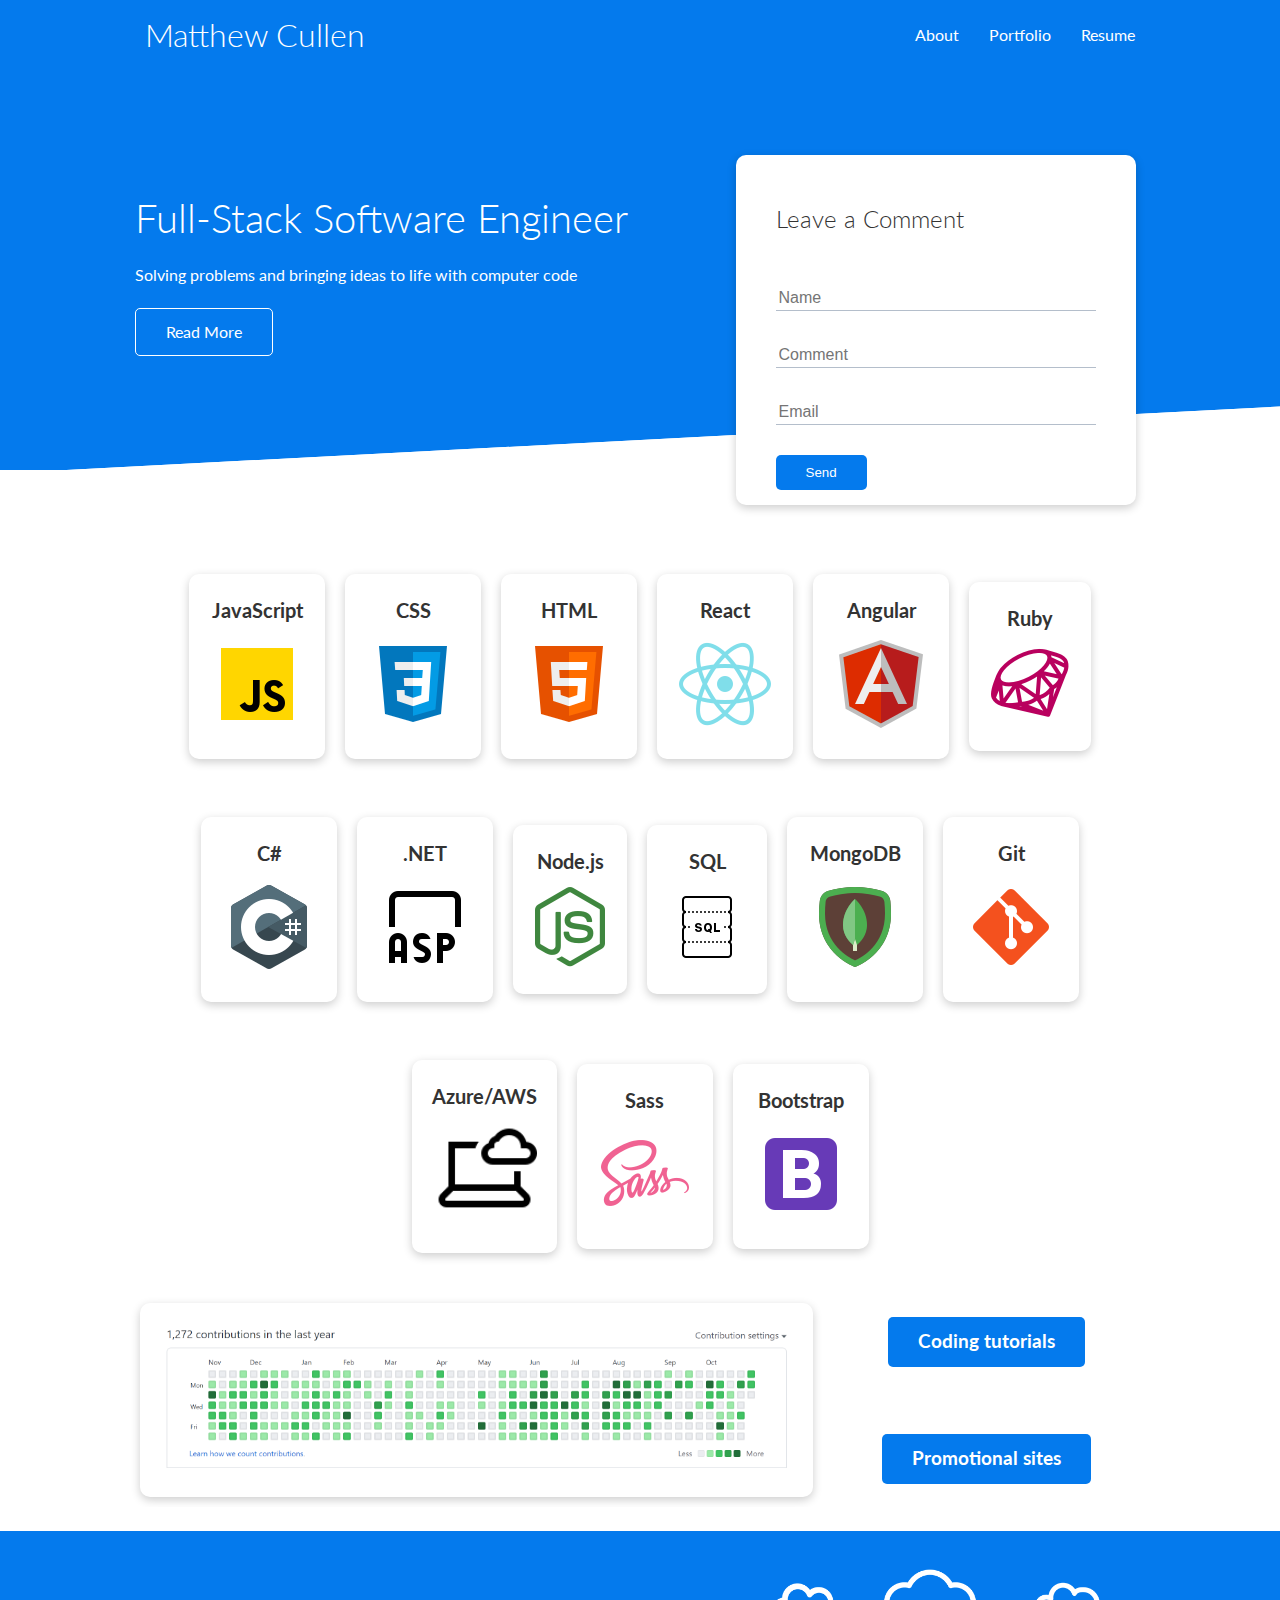
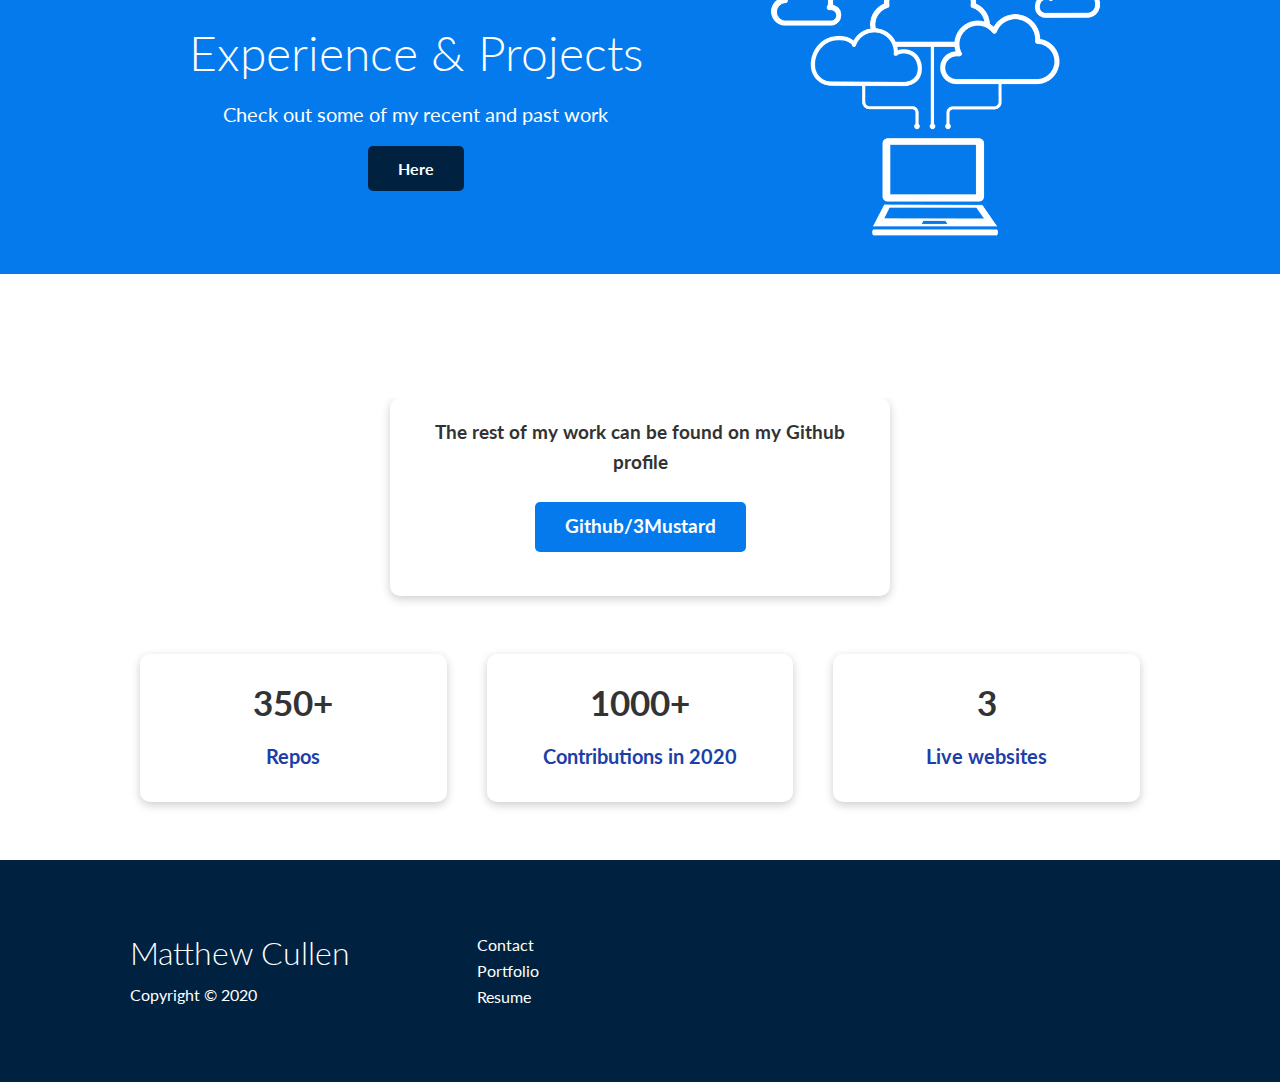
<file: index.html>
<!DOCTYPE html>
<html lang="en">
<head>
  <meta charset="UTF-8">
  <meta name="viewport" content="width=device-width, initial-scale=1.0">
  <link href="https://fonts.googleapis.com/css2?family=Lato:wght@300&display=swap" rel="stylesheet">
  <link rel="stylesheet" href="https://cdnjs.cloudflare.com/ajax/libs/font-awesome/5.15.1/css/all.min.css" integrity="sha512-+4zCK9k+qNFUR5X+cKL9EIR+ZOhtIloNl9GIKS57V1MyNsYpYcUrUeQc9vNfzsWfV28IaLL3i96P9sdNyeRssA==" crossorigin="anonymous" />
  <link rel="stylesheet" href="css/utilities.css">
  <link rel="stylesheet" href="css/style.css">
  <title>Home | Matthew Cullen</title>
  <!-- OG tags -->
  <meta property="og:image" content="https://avatars0.githubusercontent.com/u/48289475?s=460&u=da6b6bb3a589e51e2c257b12d83bf8f2f5b95777&v=4" />
  <meta property='og:title' content='Home | Matthew Cullen'/>
  <meta property='og:description' content="Matthew Cullen's Portfolio"/>
  <meta property='og:url' content="https://www.matthewclc.com"/>
  <!-- Favicon -->
  <link rel="shortcut icon" type="image/jpg" href="images/favicon/data.png"/>
</head>
<body>
    <!-- NAVBAR -->
    <div class="navbar">
      <div class="container flex">
        <h1 class="logo"><a href="index.html">Matthew Cullen</a></h1>
        <nav>
          <ul>
            <li><a href="contact.html">About</a></li>
            <li><a href="projects.html">Portfolio</a></li>
            <li><a href="resources/resume.pdf" download>Resume</a></li>
          </ul>
        </nav>
      </div>
    </div>

    <!-- MAIN SECTION/SHOWCASE -->
    <section class="showcase">
      <div class="container grid">
        <div class="showcase-text">
          <h1>Full-Stack Software Engineer</h1>
          <p>Solving problems and bringing ideas to life with computer code</p>
          <a href="contact.html" class="btn btn-outline">Read More</a>
        </div>

        <div class="showcase-form card">
          <h2>Leave a Comment</h2>
          <form name="contact" method="POST" data-netlify="true" netlify-honeypot="bot-field" action="/form_submission_page.html">
            <input type="hidden" name="form-name" value="contact">
            <p class="hidden">
              <label>Don’t fill this out if you're human: <input name="bot-field" /></label>
            </p>
            <div class="form-control">
              <input type="text" name="name" placeholder="Name" required>
            </div>
            <div class="form-control">
              <input type="text" name="company" placeholder="Comment" required>
            </div>
            <div class="form-control">
              <input type="email" name="email" placeholder="Email" required>
            </div>
            <input class="btn btn-primary" type="submit" value="Send">
          </form>
        </div>
      </div>
    </section>

    <!-- Languages -->
    <section class="languages">
      <h2 class="md text-center my-2">
          Supported Languages
      </h2>
      <div class="container flex">
          <div class="card">
              <h4>JavaScript</h4>
              <img src="images/logos/js.png" alt="">
            </div>
            <div class="card">
              <h4>CSS</h4>
              <img src="images/logos/css.png" alt="">
            </div>
            <div class="card">
              <h4>HTML</h4>
              <img src="images/logos/html.png" alt="">
            </div>
            <div class="card">
              <h4>React</h4>
              <img src="images/logos/react.png" alt="">
            </div>
            <div class="card">
              <h4>Angular</h4>
              <img src="images/logos/angular.png" alt="">
            </div>
            <div class="card">
              <h4>Ruby</h4>
              <img src="images/logos/ruby.png" alt="">
            </div>
            <div class="card">
              <h4>C#</h4>
              <img src="images/logos/c-sharp.png" alt="">
            </div>
            <div class="card">
              <h4>.NET</h4>
              <img src="images/logos/asp.png" alt=""> 
            </div>
            <div class="card">
              <h4>Node.js</h4>
              <img src="images/logos/node.png" alt="">
            </div>
            <div class="card">
              <h4>SQL</h4>
              <img class="resize-96" src="images/logos/sql2.png" alt="">
            </div>
            <div class="card">
              <h4>MongoDB</h4>
              <img src="images/logos/mongodb.png" alt="">
            </div>
            <div class="card">
              <h4>Git</h4>
              <img src="images/logos/git.png" alt="">
            </div>
            <div class="card">
              <h4>Azure/AWS</h4>
              <img src="images/logos/cloud.png" alt="">
            </div>
            <div class="card">
              <h4>Sass</h4>
              <img src="images/logos/sass.png" alt="">
            </div>
            <div class="card">
              <h4>Bootstrap</h4>
              <img src="images/logos/bootstrap.png" alt="">
            </div>
      </div>
    </section>

    <!-- CLI SECTION -->
    <section class="cli text-center">
      <div class="container grid">
        <img class="card" src="images/commits.png" alt="picture of a cli">
        <div class="">
          <a href="https://dev.to/3mustard" class="btn" target="_blank"><h3>Coding tutorials</h3></a>
        </div>
        <div class="">
          <a href="https://www.kiravikira.com/" class="btn" target="_blank"><h3>Promotional sites</h3></a>
        </div>
      </div>
    </section>

    <!-- CLOUD -->
    <section class="cloud bg-primary my-2 py-2">
      <div class="container grid">
        <div class="text-center">
          <h2 class="lg">Experience & Projects</h2>
          <p class="lead my-1">Check out some of my recent and past work</p>
          <a href="projects.html" class="btn btn-dark"><i class="fas fa-code"></i> <b>Here</b></a>
        </div>
        <img src="images/cloud.png" alt="cloud computing">
      </div>
    </section>

  <!-- SECTION TWO STATS -->
  <section class="stats">
    <div class="container">
      <h3 class="card stats-heading text-center my-1">
        The rest of my work can be found on my Github profile 
        <br>
        <a href="https://github.com/3Mustard" class="btn my-2"><i class="fab fa-github fa-2x"></i> Github/3Mustard</a>
      </h3>

      <div class="grid grid-3 text-center my-4">
        <div class="card">
          <i class="fas fa-server fa-3x"></i>
          <h3>350+</h3>
          <p class="text-secondary">Repos</p>
        </div>
        <div class="card">
          <i class="fas fa-upload fa-3x"></i>
          <h3>1000+</h3>
          <p class="text-secondary">Contributions in 2020</p>
        </div>
        <div class="card">
          <i class="fas fa-project-diagram fa-3x"></i>
          <h3>3</h3>
          <p class="text-secondary">Live websites</p>
        </div>
      </div>
    </div>
  </section>

  <!-- Footer -->
  <footer class="footer bg-dark py-5">
    <div class="container grid grid-3">
        <div>
            <h1>Matthew Cullen
            </h1>
            <p>Copyright &copy; 2020</p>
        </div>
        <nav>
            <ul>
              <li><a href="contact.html">Contact</a></li>
              <li><a href="projects.html">Portfolio</a></li>
              <li><a href="resources/resume.pdf" download>Resume</a></li>
            </ul>
        </nav>
        <div class="social">
          <a href="https://github.com/3Mustard" target="_blank"><i class="fab fa-github fa-2x"></i></a>
          <a href="https://www.linkedin.com/in/clc333/" target="_blank"><i class="fab fa-linkedin fa-2x"></i></a>
          <a href="https://dev.to/3mustard" target="_blank"><i class="fab fa-dev fa-2x"></i></a>
            <!-- <a href="#"><i class="fab fa-twitter fa-2x"></i></a> -->
        </div>
    </div>
  </footer>
</body>
</html>
</file>
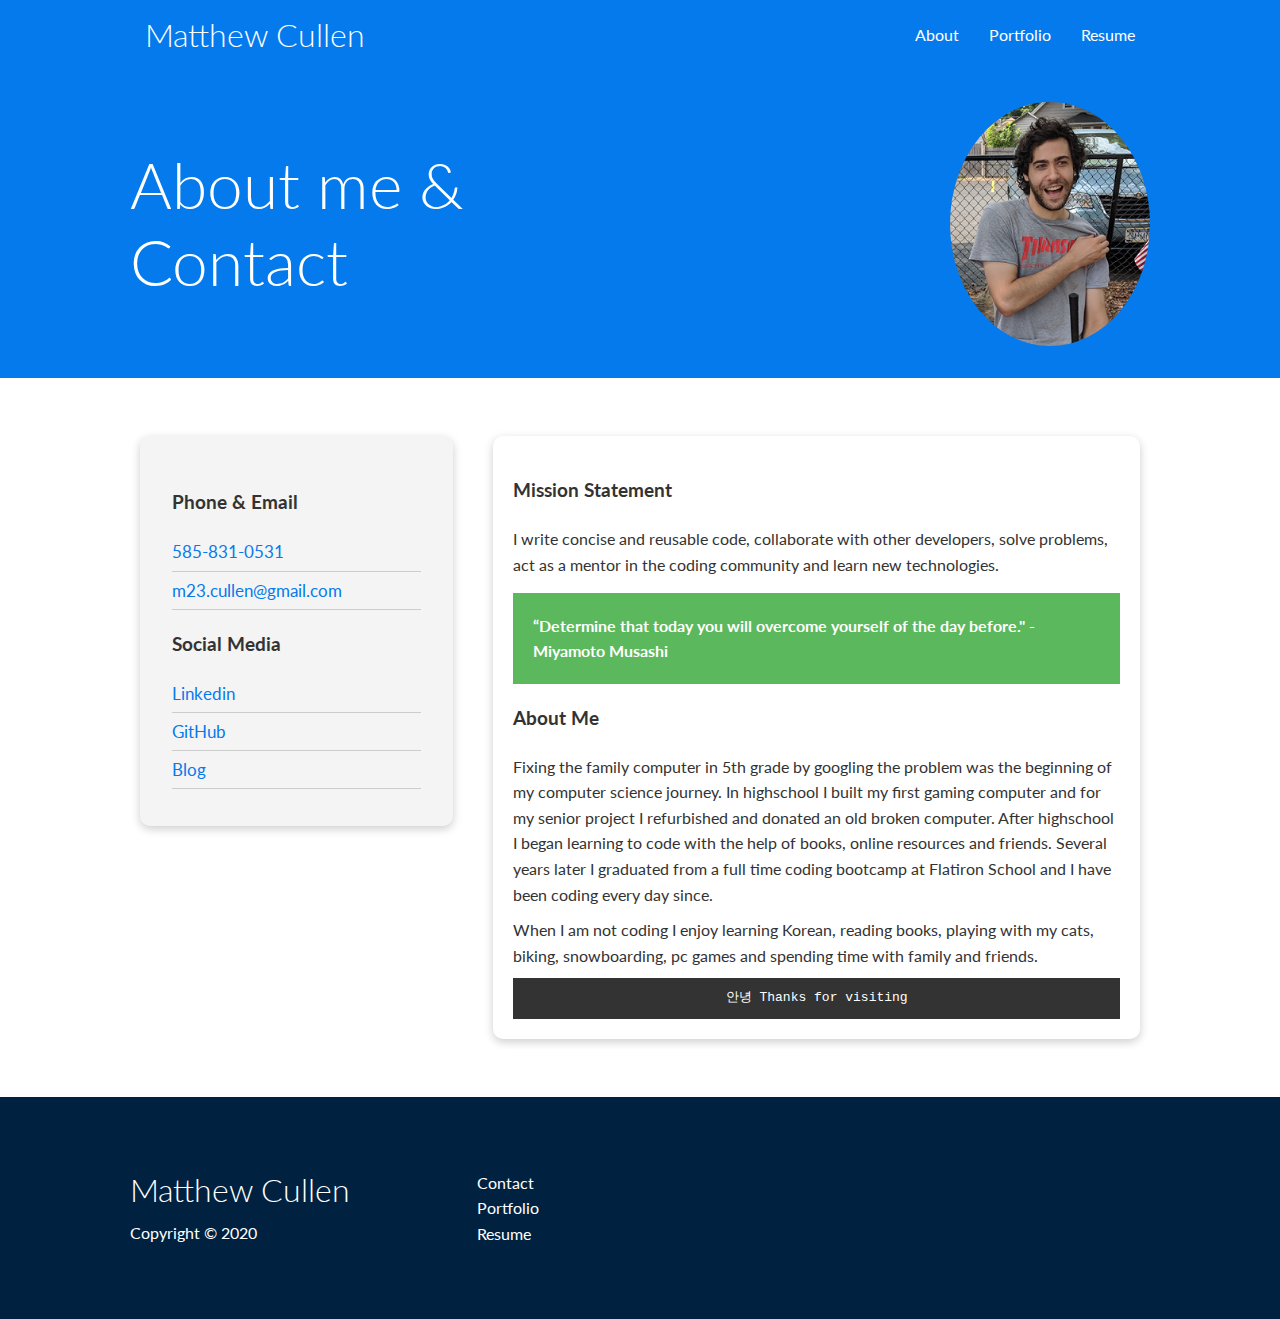
<file: contact.html>
<!DOCTYPE html>
<html lang="en">
<head>
    <meta charset="UTF-8">
    <meta name="viewport" content="width=device-width, initial-scale=1.0">
    <link rel="stylesheet" href="https://cdnjs.cloudflare.com/ajax/libs/font-awesome/5.15.1/css/all.min.css" integrity="sha512-+4zCK9k+qNFUR5X+cKL9EIR+ZOhtIloNl9GIKS57V1MyNsYpYcUrUeQc9vNfzsWfV28IaLL3i96P9sdNyeRssA==" crossorigin="anonymous" />
    <link rel="stylesheet" href="css/utilities.css">
    <link rel="stylesheet" href="css/style.css">
    <title>Contact Info | Matthew Cullen</title>
    <!-- OG tags -->
    <meta property="og:image" content="https://avatars0.githubusercontent.com/u/48289475?s=460&u=da6b6bb3a589e51e2c257b12d83bf8f2f5b95777&v=4" />
    <meta property='og:title' content='Contact | Matthew Cullen'/>
    <meta property='og:description' content="About&Contact Matthew Cullen"/>
    <meta property='og:url' content="https://www.matthewclc.com/contact.html"/>
    <!-- Favicon -->
    <link rel="shortcut icon" type="image/jpg" href="images/favicon/data.png"/>
</head>
<body>
    <!-- Navbar -->
    <div class="navbar">
        <div class="container flex">
            <h1 class="logo"><a href="index.html">Matthew Cullen</a></h1>
            <nav>
                <ul>
                  <li><a href="contact.html">About</a></li>
                  <li><a href="projects.html">Portfolio</a></li>
                  <li><a href="resources/resume.pdf" download>Resume</a></li>
                </ul>
            </nav>
        </div>
    </div>

    <!-- Head -->
    <section class="docs-head bg-primary py-3">
        <div class="container grid">
            <div>
                <h1 class="xl">About me & Contact</h1>
<!--                 <p class="lead">
                    <b>Status: </b>looking for new job opportunities
                </p> -->
            </div>
            <img class="my-img" src="images/me.png" alt="phot of self">
        </div>
    </section>

    <!-- Docs main -->
    <section class="docs-main my-4">
        <div class="container grid">
            <div class="card bg-light p-3">
                <h3 class="my-2">Phone & Email</h3>
                <nav>
                    <ul>
                        <li><a class="text-primary" href="tel:5858310531">585-831-0531</a></li>
                        <li><a class="text-primary" href="mailto:m23.cullen@gmail.com">m23.cullen@gmail.com</a></li>
                    </ul>
                </nav>

                <h3 class="my-2">Social Media</h3>
                <nav>
                    <ul>
                        <li><a class="text-primary" href="https://www.linkedin.com/in/clc333/" target="_blank">Linkedin</a></li>
                        <li><a class="text-primary" href="https://github.com/3Mustard" target="_blank">GitHub</a></li>
                        <li><a class="text-primary" href="https://dev.to/3mustard" target="_blank">Blog</a></li>
                    </ul>
                </nav>
            </div>
            <div class="card">
                <h3>Mission Statement</h3>
                <p>I write concise and reusable code, collaborate with other developers, solve problems, act as a mentor in the coding community and learn new technologies.</p>

                <div class="alert alert-success quote-div">
                    <p>“Determine that today you will overcome yourself of the day before." - Miyamoto Musashi</p> 
                </div>

                <h3>About Me</h3>
                <p>Fixing the family computer in 5th grade by googling the problem was the beginning of my computer science journey. In highschool I built my first gaming computer and for my senior project I refurbished and donated an old broken computer. After highschool I began learning to code with the help of books, online resources and friends. Several years later I graduated from a full time coding bootcamp at Flatiron School and I have been coding every day since.</p>
                <p>When I am not coding I enjoy learning Korean, reading books, playing with my cats, biking, snowboarding, pc games and spending time with family and friends.</p>
                <div class="code">
                  <pre><code>안녕 Thanks for visiting</code></pre>
                </div>
            </div>
        </div>
    </section>
    
    <!-- Footer -->
  <footer class="footer bg-dark py-5">
    <div class="container grid grid-3">
        <div>
            <h1>Matthew Cullen
            </h1>
            <p>Copyright &copy; 2020</p>
        </div>
        <nav>
            <ul>
              <li><a href="contact.html">Contact</a></li>
              <li><a href="projects.html">Portfolio</a></li>
              <li><a href="resources/resume.pdf" download>Resume</a></li>
            </ul>
        </nav>
        <div class="social">
          <a href="https://github.com/3Mustard" target="_blank"><i class="fab fa-github fa-2x"></i></a>
          <a href="https://www.linkedin.com/in/clc333/" target="_blank"><i class="fab fa-linkedin fa-2x"></i></a>
          <a href="https://dev.to/3mustard" target="_blank"><i class="fab fa-dev fa-2x"></i></a>
            <!-- <a href="#"><i class="fab fa-twitter fa-2x"></i></a> -->
        </div>
    </div>
  </footer>
</body>
</html>
</file>
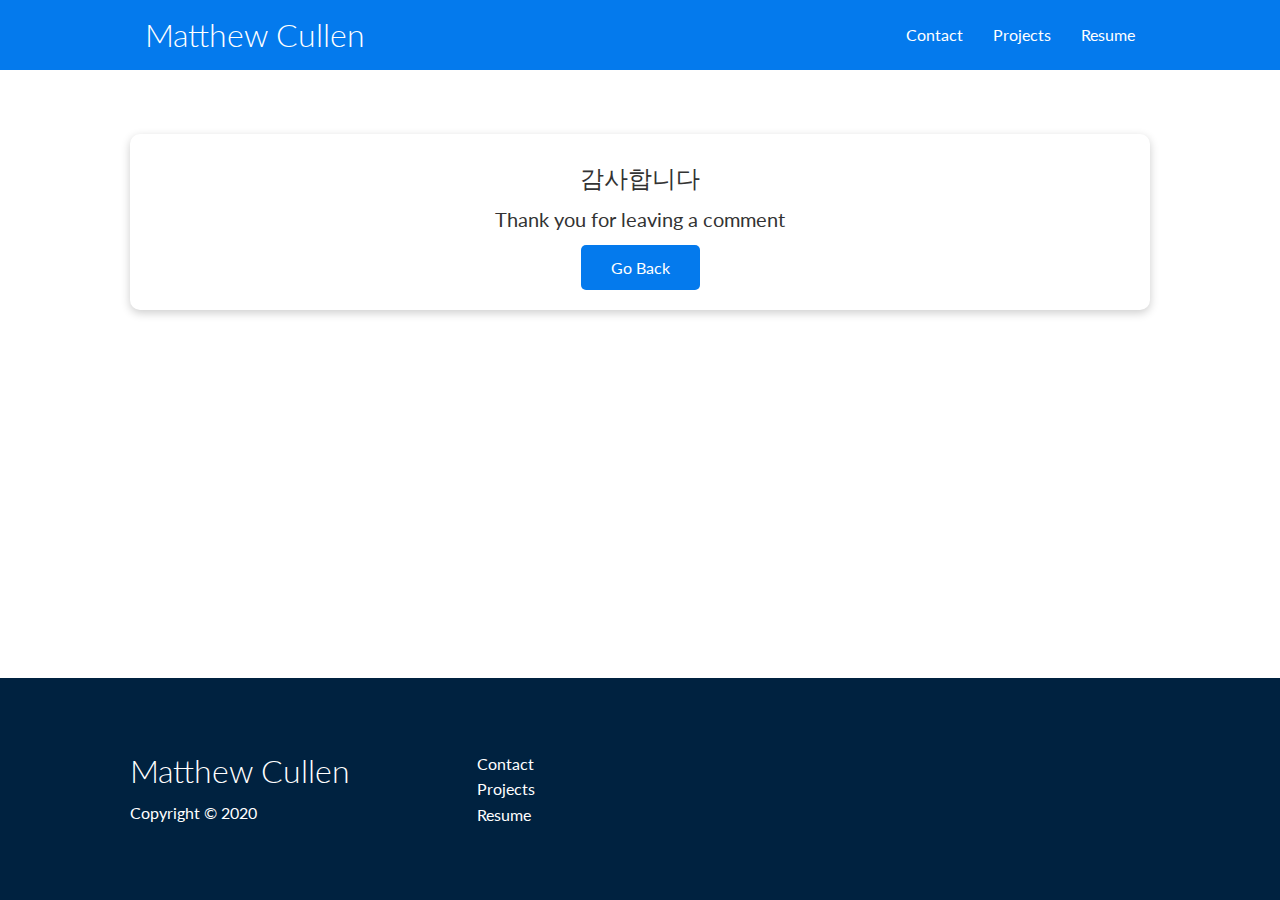
<file: form_submission_page.html>
<!DOCTYPE html>
<html lang="en">
<head>
  <meta charset="UTF-8">
  <meta name="viewport" content="width=device-width, initial-scale=1.0">
  <link href="https://fonts.googleapis.com/css2?family=Lato:wght@300&display=swap" rel="stylesheet">
  <link rel="stylesheet" href="https://cdnjs.cloudflare.com/ajax/libs/font-awesome/5.15.1/css/all.min.css" integrity="sha512-+4zCK9k+qNFUR5X+cKL9EIR+ZOhtIloNl9GIKS57V1MyNsYpYcUrUeQc9vNfzsWfV28IaLL3i96P9sdNyeRssA==" crossorigin="anonymous" />
  <link rel="stylesheet" href="css/utilities.css">
  <link rel="stylesheet" href="css/style.css">
  <title>Projects | Matthew Cullen</title>
  <!-- og tags -->
  <meta property="og:image" content="https://avatars0.githubusercontent.com/u/48289475?s=460&u=da6b6bb3a589e51e2c257b12d83bf8f2f5b95777&v=4" />
  <meta property='og:title' content='Projects | Matthew Cullen'/>
  <meta property='og:description' content="Matthew Cullen's Projects & Past Work"/>
  <meta property='og:url' content="https://www.matthewclc.com/projects.html"/>
  <!-- favicon -->
  <link rel="shortcut icon" type="image/jpg" href="images/favicon/data.png"/>
</head>
<body>
  <!-- NAVBAR -->
  <div class="navbar">
    <div class="container flex">
      <h1 class="logo"><a href="index.html">Matthew Cullen</a></h1>
      <nav>
        <ul>
          <li><a href="contact.html">Contact</a></li>
          <li><a href="projects.html">Projects</a></li>
          <li><a href="resources/resume.pdf" download>Resume</a></li>
        </ul>
      </nav>
    </div>
  </div>
    <!-- for submission section -->
    <section class="text-center">
      <div class="container">
        <div class="card my-5">
          <h2>감사합니다</h2>
          <p class="lead">Thank you for leaving a comment</p>
          <a class="btn btn-primary" href="index.html">Go Back</a>
        </div>
      </div>
    </section>
    <!-- Footer -->
  <footer class="footer footer-form-submit bg-dark py-5">
    <div class="container grid grid-3">
        <div>
            <h1>Matthew Cullen
            </h1>
            <p>Copyright &copy; 2020</p>
        </div>
        <nav>
            <ul>
                <li><a href="contact.html">Contact</a></li>
                <li><a href="projects.html">Projects</a></li>
                <li><a href="resources/resume.pdf" download>Resume</a></li>
            </ul>
        </nav>
        <div class="social">
            <a href="https://github.com/3Mustard" target="_blank"><i class="fab fa-github fa-2x"></i></a>
            <a href="https://www.linkedin.com/in/clc333/" target="_blank"><i class="fab fa-linkedin fa-2x"></i></a>
            <a href="https://dev.to/3mustard" target="_blank"><i class="fab fa-dev fa-2x"></i></a>
            <!-- <a href="#"><i class="fab fa-twitter fa-2x"></i></a> -->
        </div>
    </div>
  </footer>
</body>
</html>
</file>
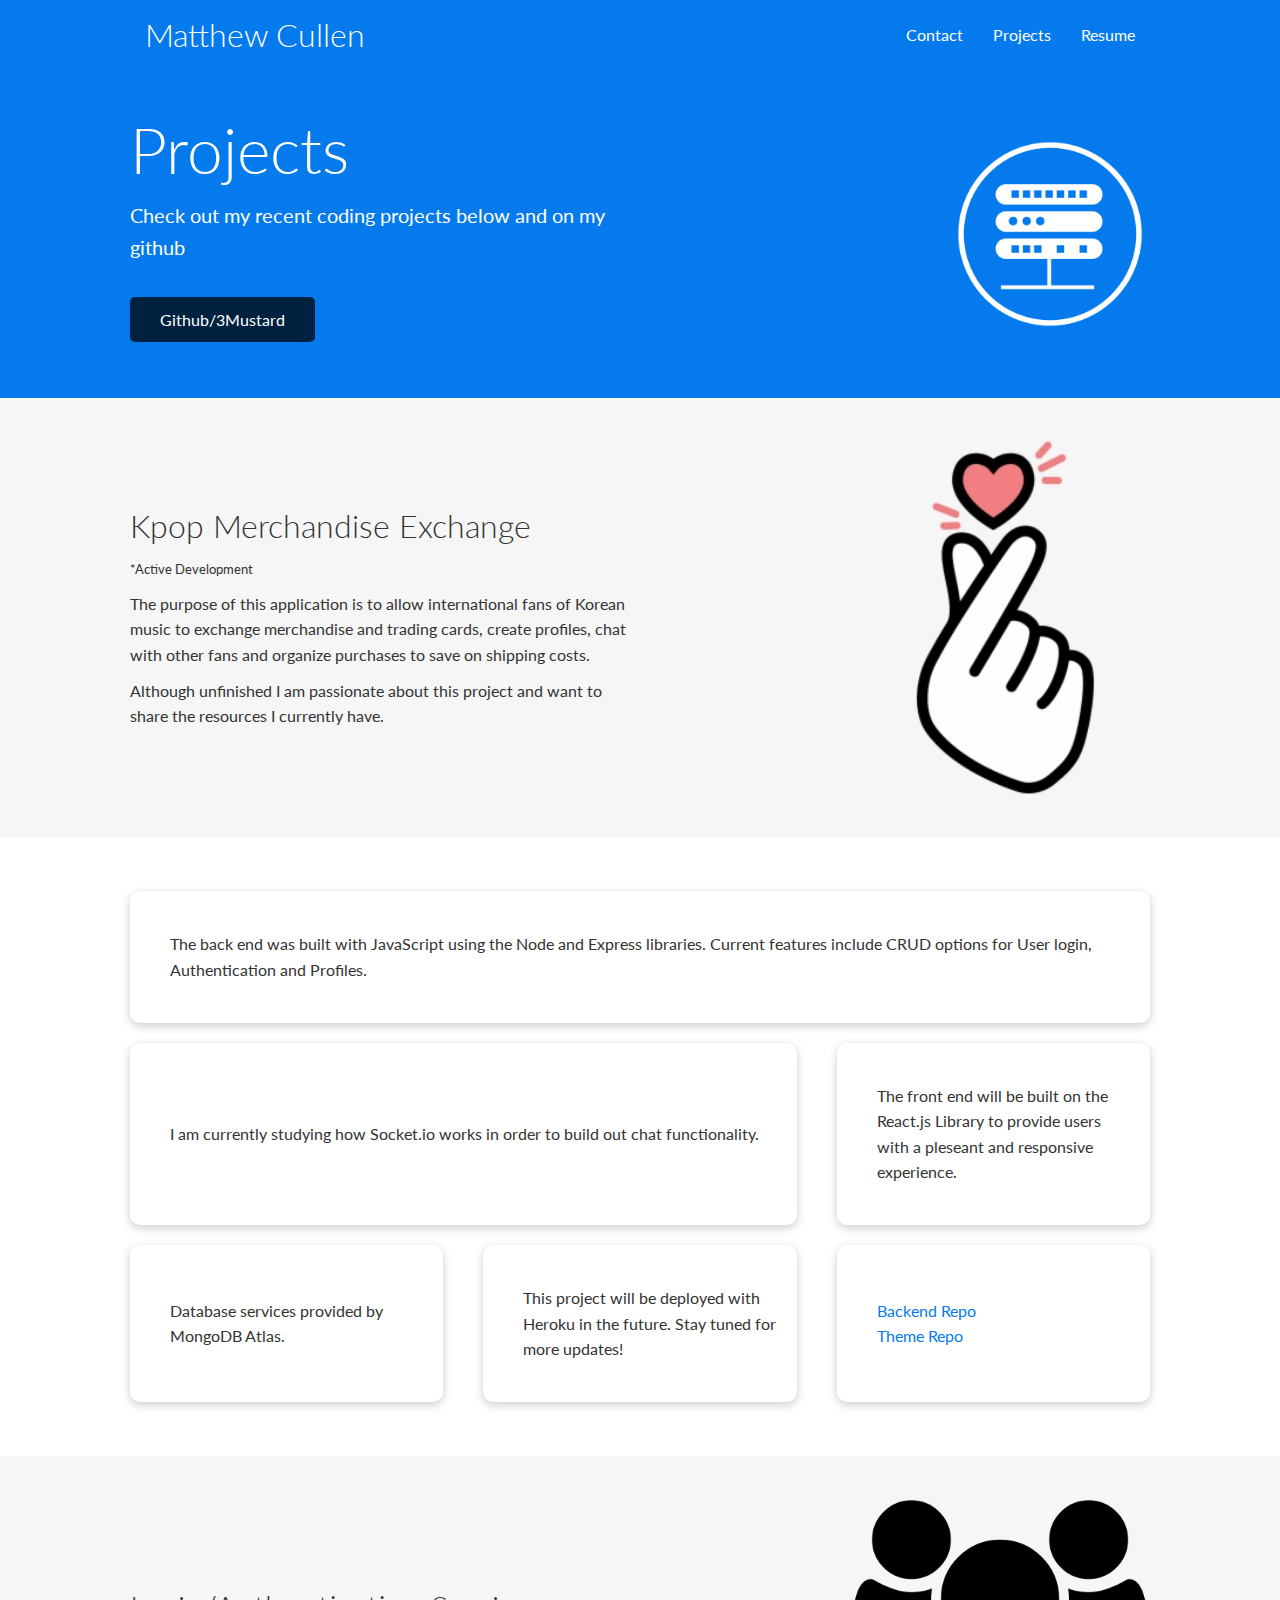
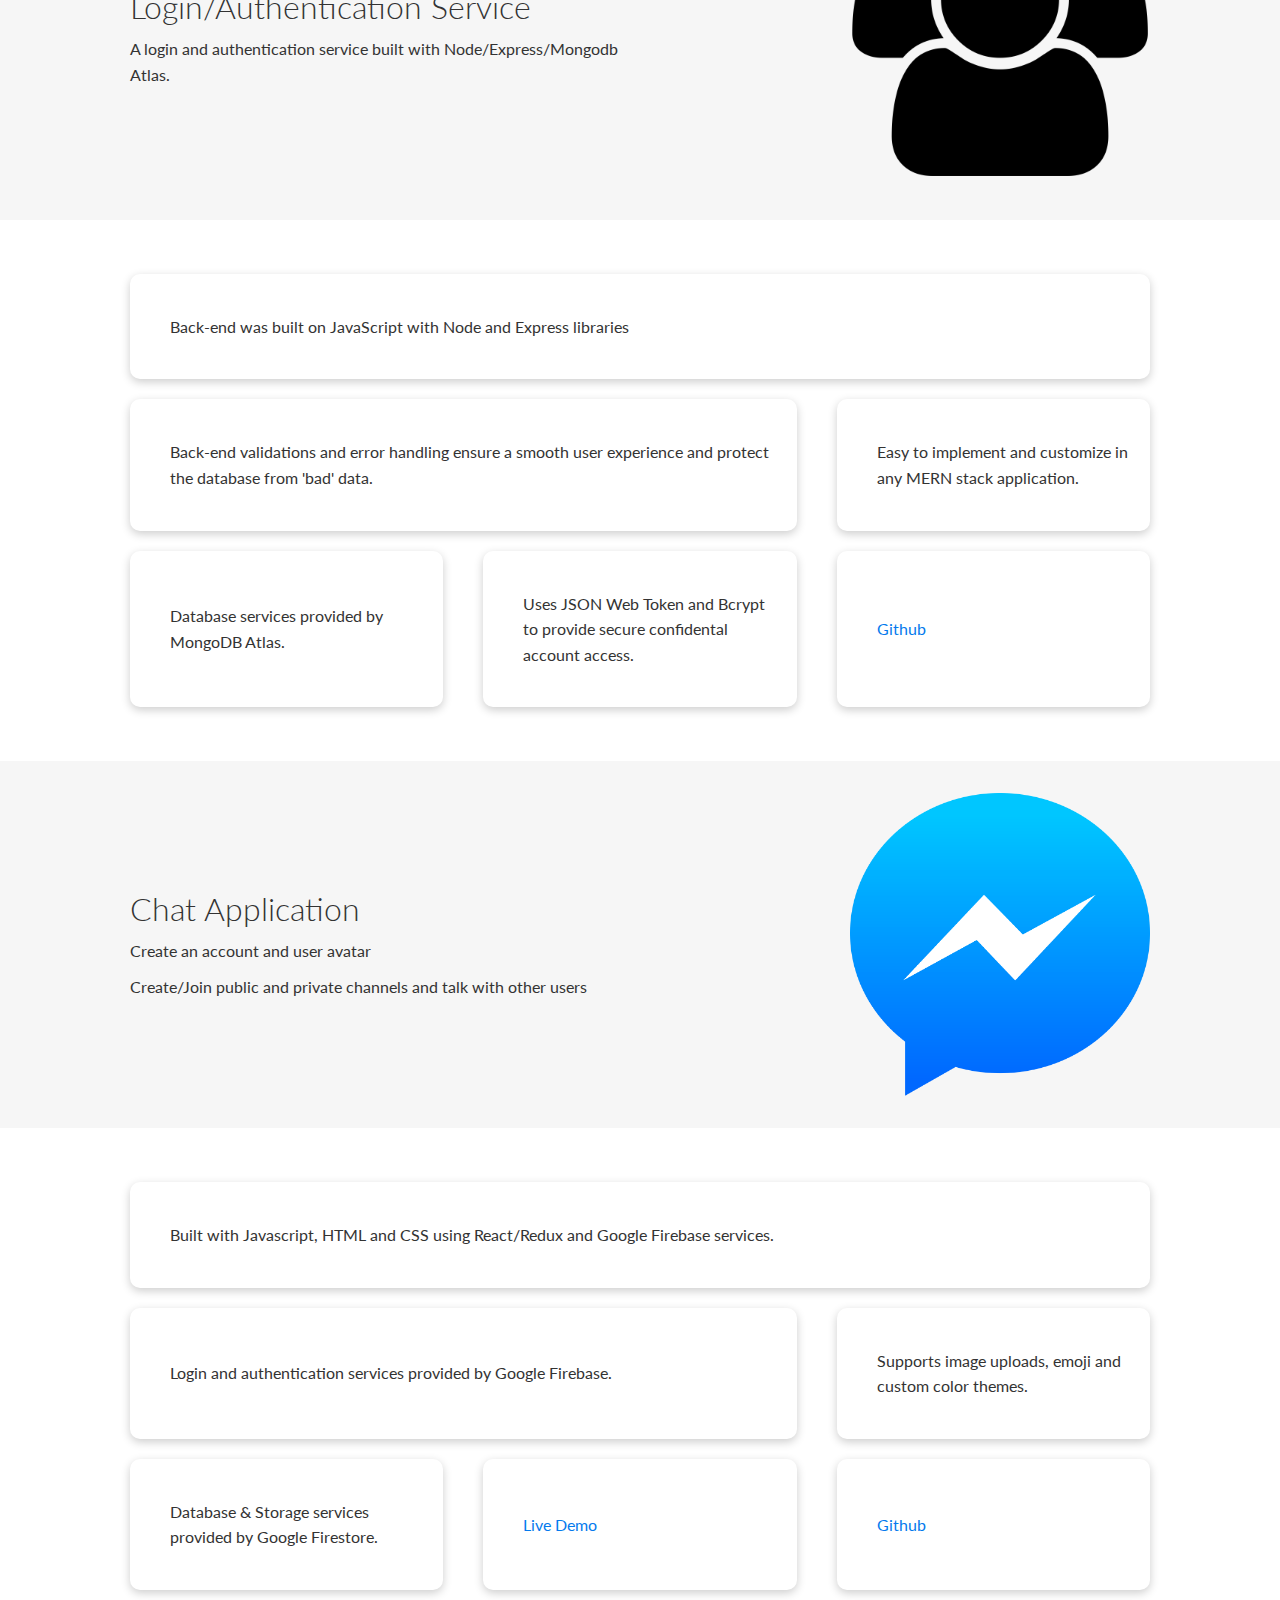
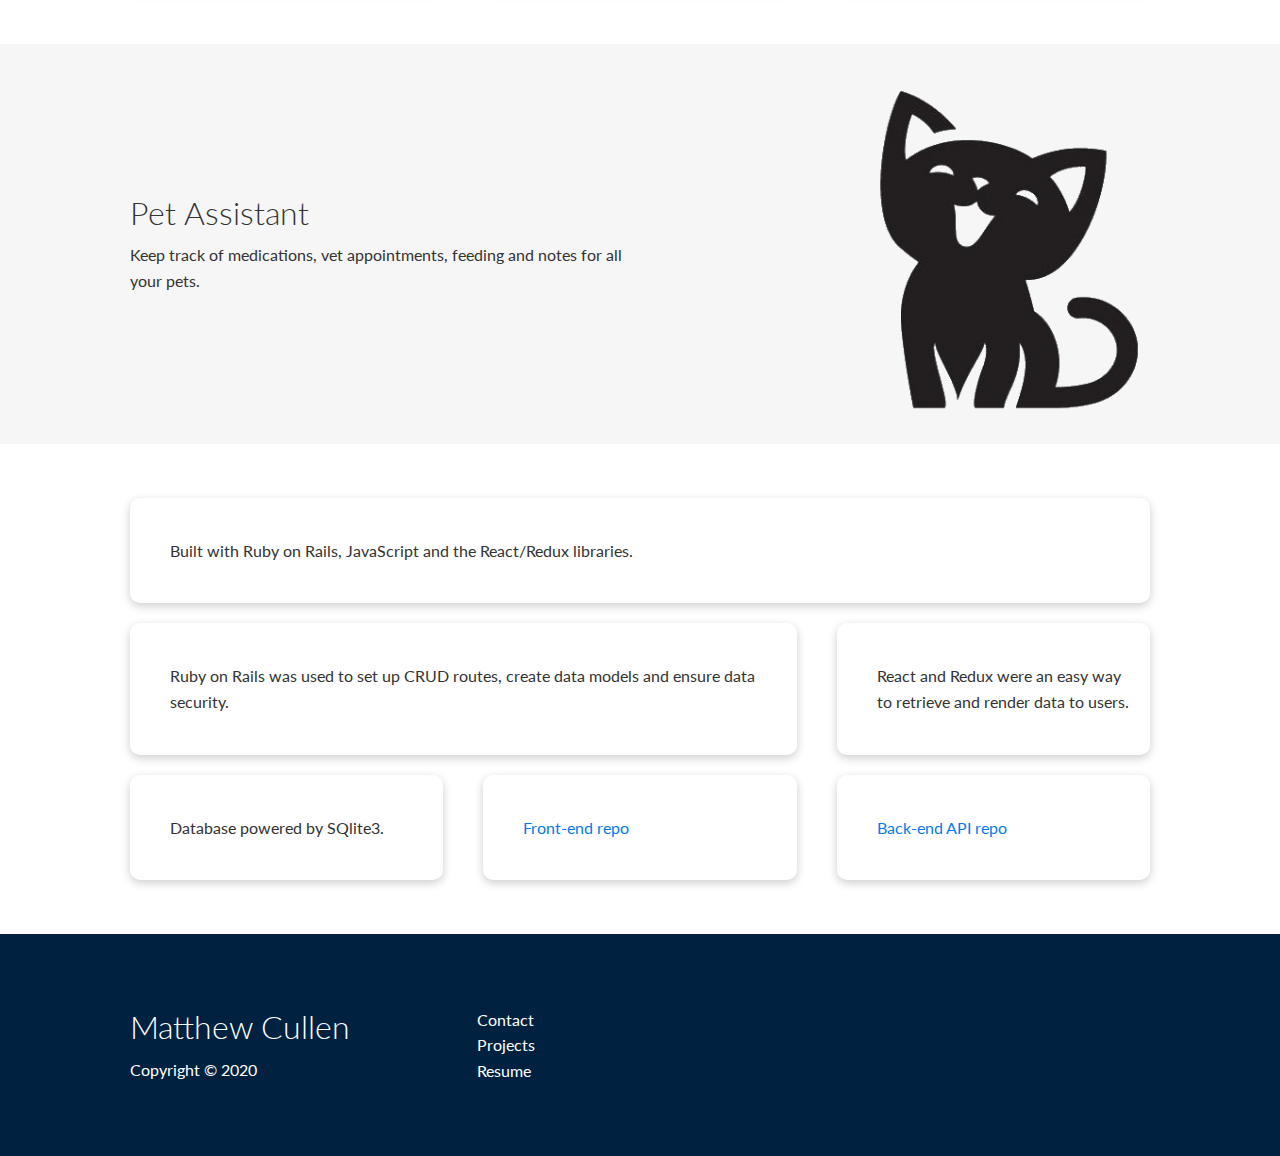
<file: projects.html>
<!DOCTYPE html>
<html lang="en">
<head>
  <meta charset="UTF-8">
  <meta name="viewport" content="width=device-width, initial-scale=1.0">
  <link href="https://fonts.googleapis.com/css2?family=Lato:wght@300&display=swap" rel="stylesheet">
  <link rel="stylesheet" href="https://cdnjs.cloudflare.com/ajax/libs/font-awesome/5.15.1/css/all.min.css" integrity="sha512-+4zCK9k+qNFUR5X+cKL9EIR+ZOhtIloNl9GIKS57V1MyNsYpYcUrUeQc9vNfzsWfV28IaLL3i96P9sdNyeRssA==" crossorigin="anonymous" />
  <link rel="stylesheet" href="css/utilities.css">
  <link rel="stylesheet" href="css/style.css">
  <title>Projects | Matthew Cullen</title>
  <!-- og tags -->
  <meta property="og:image" content="https://avatars0.githubusercontent.com/u/48289475?s=460&u=da6b6bb3a589e51e2c257b12d83bf8f2f5b95777&v=4" />
  <meta property='og:title' content='Projects | Matthew Cullen'/>
  <meta property='og:description' content="Matthew Cullen's Projects & Past Work"/>
  <meta property='og:url' content="https://www.matthewclc.com/projects.html"/>
  <!-- favicon -->
  <link rel="shortcut icon" type="image/jpg" href="images/favicon/data.png"/>
</head>
<body>
    <!-- NAVBAR -->
    <div class="navbar">
      <div class="container flex">
        <h1 class="logo"><a href="index.html">Matthew Cullen</a></h1>
        <nav>
          <ul>
            <li><a href="contact.html">Contact</a></li>
            <li><a href="projects.html">Projects</a></li>
            <li><a href="resources/resume.pdf" download>Resume</a></li>
          </ul>
        </nav>
      </div>
    </div>

    <!-- Head -->
    <section class="features-head bg-primary py-3">
      <div class="container grid">
          <div>
              <h1 class="xl">Projects</h1>
              <p class="lead">
                  Check out my recent coding projects below and on my github 
              </p>
              <a href="https://github.com/3Mustard" class="btn btn-dark my-2"><i class="fab fa-github fa-1x"></i> Github/3Mustard</a>
          </div>
          <img src="images/server.png" alt="">
      </div>
  </section>

  <!-- PROJECT ONE -->
  <section class="features-sub-head bg-light2 py-3">
      <div class="container grid">
          <div>
              <h1 class="md">Kpop Merchandise Exchange</h1>
              <small>*Active Development</small>
              <p>
                  The purpose of this application is to allow international fans of Korean music to exchange merchandise and trading cards, create profiles, chat with other fans and organize purchases to save on shipping costs.
              </p>
              <p>Although unfinished I am passionate about this project and want to share the resources I currently have.</p>
          </div>
          <img src="images/heart.png" alt="">
      </div>
  </section>

  <section class="features-main my-2">
      <div class="container grid grid-3">
          <div class="card flex">
              <i class="fas fa-server fa-3x"></i>
              <p>The back end was built with JavaScript using the Node and Express libraries. Current features include CRUD options for User login, Authentication and Profiles.</p>
          </div>
          <div class="card flex">
              <i class="fas fa-network-wired fa-3x"></i>
              <p>
                  I am currently studying how Socket.io works in order to build out chat functionality.
              </p>
          </div>
          <div class="card flex">
              <i class="fas fa-laptop-code fa-3x"></i>
              <p>
                The front end will be built on the React.js Library to provide users with a pleseant and responsive experience.
              </p>
          </div>
          <div class="card flex">
              <i class="fas fa-database fa-3x"></i>
              <p>
                  Database services provided by MongoDB Atlas.
              </p>
          </div>
          <div class="card flex">
              <i class="fas fa-power-off fa-3x"></i>
              <p>
                This project will be deployed with Heroku in the future. Stay tuned for more updates!
              </p>
          </div>
          <div class="card flex">
              <i class="fas fa-upload fa-3x"></i>
              <p>
                  <a class="text-primary" href="https://github.com/3Mustard/MernApp1" target="_blank">Backend Repo</a> <br>
                  <a class="text-primary" href="https://github.com/3Mustard/MernApp1Theme" target="_blank">Theme Repo</a>
              </p>
          </div>
      </div>
  </section>

  <!-- PROJECT TWO -->
  <section class="features-sub-head bg-light2 py-3">
    <div class="container grid">
        <div>
            <h1 class="md">Login/Authentication Service</h1>
            <p>
                A login and authentication service built with Node/Express/Mongodb Atlas.
            </p>
        </div>
        <img src="images/users.png" alt="">
    </div>
</section>

<section class="features-main my-2">
    <div class="container grid grid-3">
        <div class="card flex">
            <i class="fas fa-server fa-3x"></i>
            <p>Back-end was built on JavaScript with Node and Express libraries</p>
        </div>
        <div class="card flex">
            <i class="fas fa-network-wired fa-3x"></i>
            <p>
                Back-end validations and error handling ensure a smooth user experience and protect the database from 'bad' data.
            </p>
        </div>
        <div class="card flex">
            <i class="fas fa-laptop-code fa-3x"></i>
            <p>
              Easy to implement and customize in any MERN stack application.
            </p>
        </div>
        <div class="card flex">
            <i class="fas fa-database fa-3x"></i>
            <p>
                Database services provided by MongoDB Atlas.
            </p>
        </div>
        <div class="card flex">
            <i class="fas fa-power-off fa-3x"></i>
            <p>
              Uses JSON Web Token and Bcrypt to provide secure confidental account access.
            </p>
        </div>
        <div class="card flex">
            <i class="fas fa-upload fa-3x"></i>
            <p>
                <a class="text-primary" href="https://github.com/3Mustard/JWT-auth-with-node-express" target="_blank">Github</a>
            </p>
        </div>
    </div>
</section>

<!-- PROJECT THREE -->
<section class="features-sub-head bg-light2 py-3">
    <div class="container grid">
        <div>
            <h1 class="md">Chat Application</h1>
            <p>Create an account and user avatar</p>
            <p>
                Create/Join public and private channels and talk with other users
            </p>
        </div>
        <img src="images/chatapp.png" alt="">
    </div>
</section>

<section class="features-main my-2">
    <div class="container grid grid-3">
        <div class="card flex">
            <i class="fas fa-server fa-3x"></i>
            <p>Built with Javascript, HTML and CSS using React/Redux and Google Firebase services.</p>
        </div>
        <div class="card flex">
            <i class="fas fa-network-wired fa-3x"></i>
            <p>
                Login and authentication services provided by Google Firebase.
            </p>
        </div>
        <div class="card flex">
            <i class="fas fa-laptop-code fa-3x"></i>
            <p>
                Supports image uploads, emoji and custom color themes.
            </p>
        </div>
        <div class="card flex">
            <i class="fas fa-database fa-3x"></i>
            <p>
                Database & Storage services provided by Google Firestore.
            </p>
        </div>
        <div class="card flex">
            <i class="fas fa-power-off fa-3x"></i>
            <p>
                <a class="text-primary" href="https://lets-trade-a1486.web.app/" target="_blank">Live Demo</a>
            </p>
        </div>
        <div class="card flex">
            <i class="fas fa-upload fa-3x"></i>
            <p>
                <a class="text-primary" href="https://github.com/3Mustard/chat-app" target="_blank">Github</a>
            </p>
        </div>
    </div>
</section>

<!-- PROJECT FOUR -->
<section class="features-sub-head bg-light2 py-3">
  <div class="container grid">
      <div>
          <h1 class="md">Pet Assistant</h1>
          <p>
            Keep track of medications, vet appointments, feeding and notes for all your pets.
          </p>
      </div>
      <img src="images/cat.png" alt="">
  </div>
</section>

<section class="features-main my-2">
  <div class="container grid grid-3">
      <div class="card flex">
          <i class="fas fa-server fa-3x"></i>
          <p>Built with Ruby on Rails, JavaScript and the React/Redux libraries.</p>
      </div>
      <div class="card flex">
          <i class="fas fa-network-wired fa-3x"></i>
          <p>
              Ruby on Rails was used to set up CRUD routes, create data models and ensure data security.
          </p>
      </div>
      <div class="card flex">
          <i class="fas fa-laptop-code fa-3x"></i>
          <p>
              React and Redux were an easy way to retrieve and render data to users.
          </p>
      </div>
      <div class="card flex">
          <i class="fas fa-database fa-3x"></i>
          <p>
              Database powered by SQlite3.
          </p>
      </div>
      <div class="card flex">
          <i class="fas fa-power-off fa-3x"></i>
          <p>
            <a class="text-primary" href="https://github.com/3Mustard/pet-organizer" target="_blank">Front-end repo</a>
          </p>
      </div>
      <div class="card flex">
          <i class="fas fa-upload fa-3x"></i>
          <p>
              <a class="text-primary" href="https://github.com/3Mustard/pet-feeding-api" target="_blank">Back-end API repo</a>
          </p>
      </div>
  </div>
</section>

  <!-- Footer -->
  <footer class="footer bg-dark py-5">
    <div class="container grid grid-3">
        <div>
            <h1>Matthew Cullen
            </h1>
            <p>Copyright &copy; 2020</p>
        </div>
        <nav>
            <ul>
                <li><a href="contact.html">Contact</a></li>
                <li><a href="projects.html">Projects</a></li>
                <li><a href="resources/resume.pdf" download>Resume</a></li>
            </ul>
        </nav>
        <div class="social">
            <a href="https://github.com/3Mustard" target="_blank"><i class="fab fa-github fa-2x"></i></a>
            <a href="https://www.linkedin.com/in/clc333/" target="_blank"><i class="fab fa-linkedin fa-2x"></i></a>
            <a href="https://dev.to/3mustard" target="_blank"><i class="fab fa-dev fa-2x"></i></a>
            <!-- <a href="#"><i class="fab fa-twitter fa-2x"></i></a> -->
        </div>
    </div>
  </footer>
</body>
</html>
</file>
<file: css/utilities.css>
.container {
  max-width: 1100px;
  margin: 0 auto;
  overflow: auto;
  padding: 0 40px;
}

.card {
  background-color: #fff;
  color: #333;
  border-radius: 10px;
  box-shadow: 0 3px 10px rgba(0, 0, 0, 0.2);
  padding: 20px;
  margin: 10px;
}

.btn {
  display: inline-block;
  padding: 10px 30px;
  cursor: pointer;
  background: var(--primary-color);
  color: #fff;
  border: none;
  border-radius: 5px;
}

.btn-outline {
  background-color: transparent;
  border: 1px #fff solid;
}

.btn:hover {
  transform: scale(0.98);
}

/* Backgrounds & colored buttons */
.bg-primary,
.btn-primary {
  background-color: var(--primary-color);
  color: #fff;
}

.bg-secondary,
.btn-secondary {
  background-color: var(--secondary-color);
  color: #fff;
}

.bg-dark,
.btn-dark {
  background-color: var(--dark-color);
  color: #fff;
}

.bg-light,
.btn-light {
  background-color: var(--light-color);
  color: #333;
}

.bg-light2,
.btn-light2 {
  background-color: var(--light-color-two);
  color: #333;
}

.bg-primary a,
.btn-primary a,
.bg-secondary a,
.btn-secondary a,
.bg-dark a,
.btn-dark a {
  color: #fff;
}

/* Text colors */
.text-primary {
  color: var(--primary-color);
}

.text-secondary {
  color: var(--secondary-color);
}

.text-dark {
  color: var(--dark-color);
}

.text-light {
  color: var(--light-color);
}

/* Text sizes */
.lead {
  font-size: 20px;
}

.sm {
  font-size: 1rem;
}

.md {
  font-size: 2rem;
}

.lg {
  font-size: 3rem;
}

.xl {
  font-size: 4rem;
}

.text-center {
  text-align: center;
}

/* Alert */
.alert {
  background-color: var(--light-color);
  padding: 10px 20px;
  font-weight: bold;
  margin: 15px 0;
}

.alert i {
  margin-right: 10px;
}

.alert-success {
  background-color: var(--success-color);
  color: #fff;
}

.alert-error {
  background-color: var(--error-color);
  color: #fff;
}

.flex {
  display: flex;
  justify-content: center;
  align-items: center;
  height: 100%;
}

.grid {
  display: grid;
  grid-template-columns: repeat(2, 1fr);
  gap: 20px;
  justify-content: center;
  align-items: center;
  height: 100%;
}

.grid-3 {
  grid-template-columns: repeat(3, 1fr);
}

.img-trans {
  filter: drop-shadow(2px 4px 8px #585858);
}

/* Margin */
.my-1 {
  margin: 1rem 0;
}

.my-2 {
  margin: 1.5rem 0;
}

.my-3 {
  margin: 2rem 0;
}

.my-4 {
  margin: 3rem 0;
}

.my-5 {
  margin: 4rem 0;
}

.m-1 {
  margin: 1rem;
}

.m-2 {
  margin: 1.5rem;
}

.m-3 {
  margin: 2rem;
}

.m-4 {
  margin: 3rem;
}

.m-5 {
  margin: 4rem;
}

/* Padding */
.py-1 {
  padding: 1rem 0;
}

.py-2 {
  padding: 1.5rem 0;
}

.py-3 {
  padding: 2rem 0;
}

.py-4 {
  padding: 3rem 0;
}

.py-5 {
  padding: 4rem 0;
}

.p-1 {
  padding: 1rem;
}

.p-2 {
  padding: 1.5rem;
}

.p-3 {
  padding: 2rem;
}

.p-4 {
  padding: 3rem;
}

.p-5 {
  padding: 4rem;
}
</file>
<file: css/style.css>
@import url('https://fonts.googleapis.com/css2?family=Lato:wght@300&display=swap');

:root {
  --primary-color: #047aed;
  --secondary-color: #1c3fa8;
  --dark-color: #002240;
  --light-color: #f4f4f4;
  --light-color-two: #f6f6f6;
  --success-color: #5cb85c;
  --error-color: #d9534f;
}

* {
  box-sizing: border-box;
  padding: 0;
  margin: 0;
}

body {
  font-family: 'Lato', sans-serif;
  color: #333;
  line-height: 1.6;
}

ul {
  list-style-type: none;
}

a {
  text-decoration: none;
  color: #333;
}

h1,
h2 {
  font-weight: 300;
  line-height: 1.2;
  margin: 10px 0;
}

p {
  margin: 10px 0;
}

img {
  width: 100%;
}

code,
pre {
  background: #333;
  color: #fff;
  padding: 10px;
}

.hidden {
  visibility: hidden;
  height: 0;
}

/* Navbar */
.navbar {
  background-color: var(--primary-color);
  color: #fff;
  height: 70px;
}

.navbar ul {
  display: flex;
}

.navbar a {
  color: #fff;
  padding: 10px;
  margin: 0 5px;
}

.navbar a:hover {
  border-bottom: 2px #fff solid;
}

.navbar .flex {
  justify-content: space-between;
  overflow: hidden;
}

/* Showcase */
.showcase {
  height: 400px;
  background-color: var(--primary-color);
  color: #fff;
  position: relative;
}

.showcase h1 {
  font-size: 40px;
}

.showcase p {
  margin: 20px 0;
}

.showcase .grid {
  overflow: visible;
  grid-template-columns: 55% auto;
  gap: 30px;
}

.showcase-text {
  animation: slideInFromLeft 1s ease-in;
}

.showcase-form {
  position: relative;
  top: 60px;
  height: 350px;
  width: 400px;
  padding: 40px;
  z-index: 100;
  justify-self: flex-end;
  animation: slideInFromRight 1s ease-in;
}

.showcase-form .form-control {
  margin: 30px 0;
}

.showcase-form input[type='text'],
.showcase-form input[type='email'] {
  border: 0;
  border-bottom: 1px solid #b4becb;
  width: 100%;
  padding: 3px;
  font-size: 16px;
}

.showcase-form input:focus {
  outline: none;
}

.showcase::before,
.showcase::after {
  content: '';
  position: absolute;
  height: 100px;
  bottom: -70px;
  right: 0;
  left: 0;
  background: #fff;
  transform: skewY(-3deg);
  -webkit-transform: skewY(-3deg);
  -moz-transform: skewY(-3deg);
  -ms-transform: skewY(-3deg);
}

/* Stats */
.stats {
  padding-top: 100px;
  animation: slideInFromBottom 1s ease-in;
}

.stats-heading {
  max-width: 500px;
  margin: auto;
}

.stats .grid h3 {
  font-size: 35px;
}

.stats .grid p {
  font-size: 20px;
  font-weight: bold;
}

/* Cli */
.cli .grid {
  grid-template-columns: repeat(3, 1fr);
  grid-template-rows: repeat(2, 1fr);
}

.cli .grid > *:first-child {
  grid-column: 1 / span 2;
  grid-row: 1 / span 2;
}

/* Cloud */
.cloud .grid {
  grid-template-columns: 4fr 3fr;
}

/* Languages */

.languages .flex {
  flex-wrap: wrap;
}

.languages .card {
  text-align: center;
  margin: 18px 10px 40px;
  transition: transform 0.2s ease-in;
}

.languages .card h4 {
  font-size: 20px;
  margin-bottom: 10px;
}

.languages .card:hover {
  transform: translateY(-15px);
}

/* Features */
.features-head img,
.docs-head img {
  width: 200px;
  justify-self: flex-end;
}

.features-sub-head img {
  width: 300px;
  justify-self: flex-end;
}

.features-main .card > i {
  margin-right: 20px;
}

.features-main .grid {
  padding: 30px;
}

.features-main .grid > *:first-child {
  grid-column: 1 / span 3;
}

.features-main .grid > *:nth-child(2) {
  grid-column: 1 / span 2;
}

.features-main .flex {
  justify-content: left;
}

/* Docs */
.docs-main h3 {
  margin: 20px 0;
}

.docs-main .grid {
  grid-template-columns: 1fr 2fr;
  align-items: flex-start;
}

.docs-main nav li {
  font-size: 17px;
  padding-bottom: 5px;
  margin-bottom: 5px;
  border-bottom: 1px #ccc solid;
}

.docs-main a:hover {
  font-weight: bold;
}

/* Footer */
.footer .social a {
  margin: 0 10px;
}

.footer-form-submit {
  position: absolute;
  bottom: 0; 
  width: 100%;
}

/* Contact.html */
.my-img {
  border-radius: 50%;
}

.docs-main .code {
  text-align: center;
}

/* Animations */
@keyframes slideInFromLeft {
  0% {
    transform: translateX(-100%);
  }

  100% {
    transform: translateX(0);
  }
}

@keyframes slideInFromRight {
  0% {
    transform: translateX(100%);
  }

  100% {
    transform: translateX(0);
  }
}

@keyframes slideInFromTop {
  0% {
    transform: translateY(-100%);
  }

  100% {
    transform: translateX(0);
  }
}

@keyframes slideInFromBottom {
  0% {
    transform: translateY(100%);
  }

  100% {
    transform: translateX(0);
  }
}

/* Tablets and under */
@media (max-width: 940px) {
  .grid,
  .showcase .grid,
  .stats .grid,
  .cli .grid,
  .cloud .grid,
  .features-main .grid,
  .docs-main .grid {
    grid-template-columns: 1fr;
    grid-template-rows: 1fr;
  }

  .container {
    overflow: hidden;
  }

  .showcase {
    height: auto;
  }

  .showcase-text {
    text-align: center;
    margin-top: 40px;
    animation: slideInFromTop 1s ease-in;
  }

  .showcase-form {
    justify-self: center;
    margin: auto;
    animation: slideInFromBottom 1s ease-in;
  }

  .cli .grid > *:first-child {
    grid-column: 1;
    grid-row: 1;
  }

  .features-head,
  .features-sub-head,
  .docs-head {
    text-align: center;
  }

  .features-head img,
  .features-sub-head img,
  .docs-head img {
    justify-self: center;
  }

  .features-main .grid > *:first-child,
  .features-main .grid > *:nth-child(2) {
    grid-column: 1;
  }
}

/* Mobile */
@media (max-width: 500px) {
  .navbar {
    height: 110px;
  }

  .navbar .flex {
    flex-direction: column;
  }

  .navbar ul {
    padding: 10px;
    background-color: rgba(0, 0, 0, 0.1);
  }
  
  .showcase-form {
    width: 300px;
  }

}
</file>
